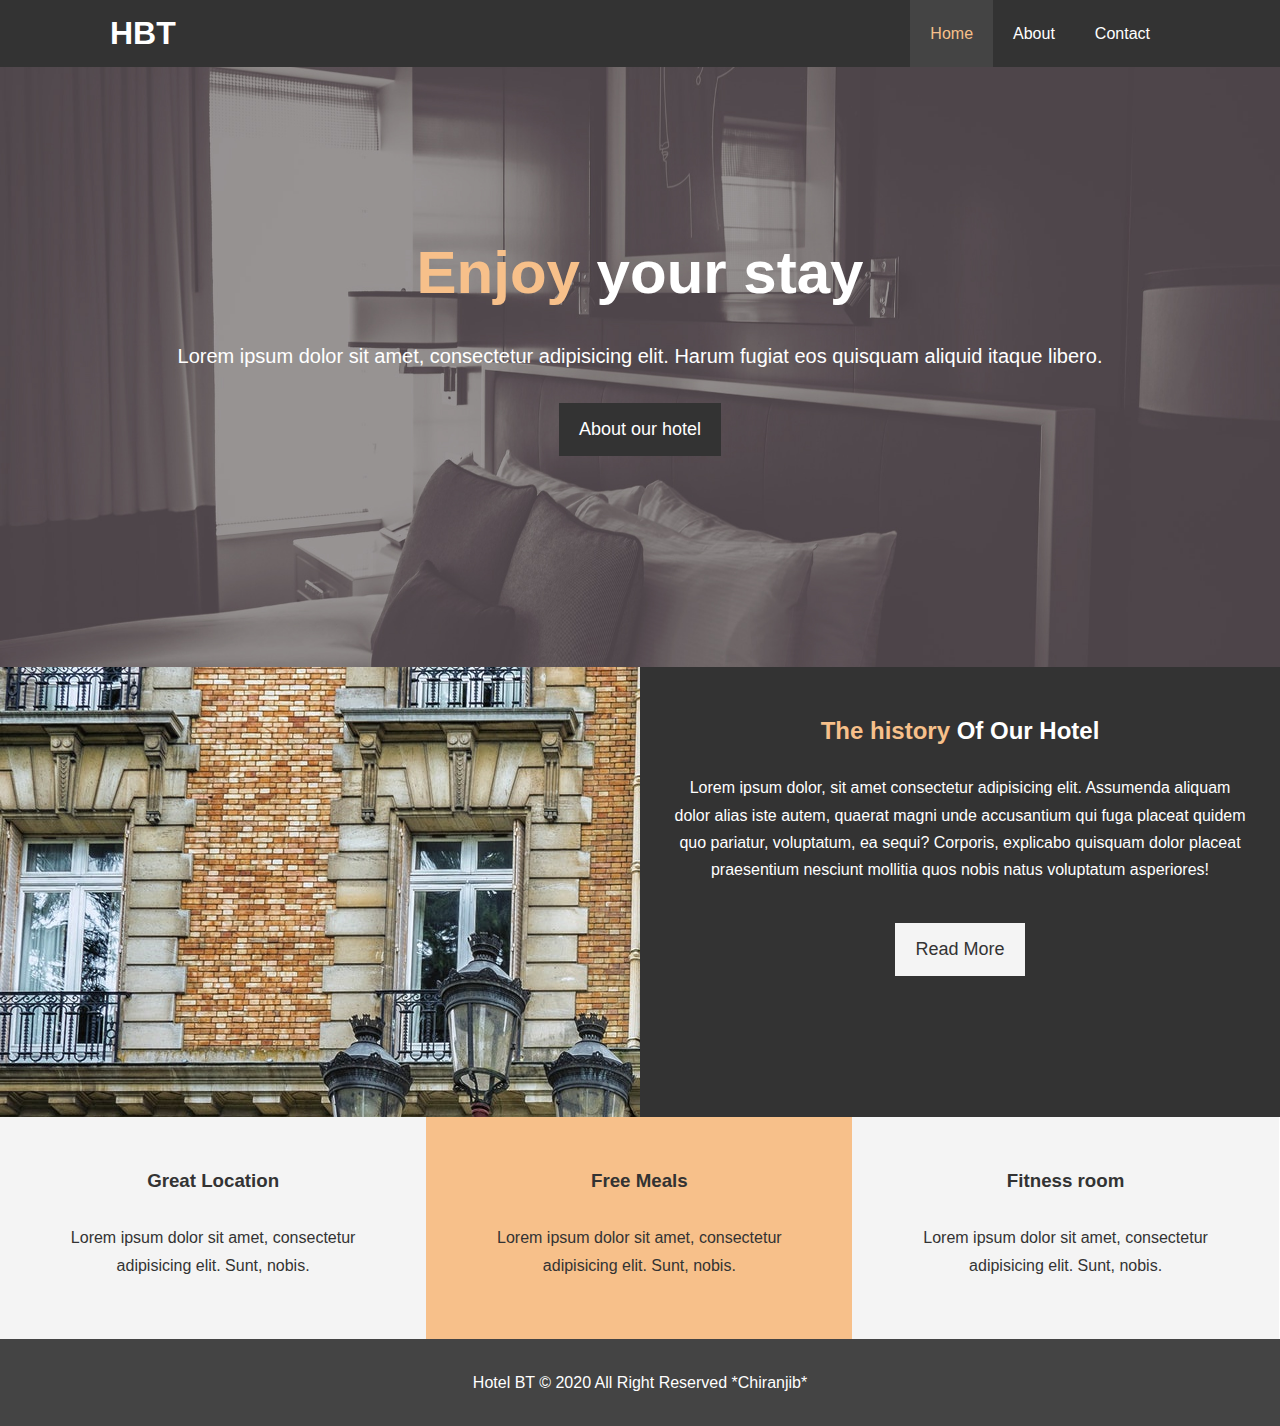
<file: index.html>
<!DOCTYPE html>
<html lang="en">
  <head>
    <meta charset="UTF-8">
    <meta name="viewport" content="width=device-width, initial-scale=1.0">
    <meta http-equiv="X-UA-Compatible" content="ie=edge">
    <meta name="description" content="welcome to the only 6 star hotel in the world">
    <meta name="keywords" content="hotel, 6 star, hotel india , bramha temple">
    <link rel="stylesheet" href="https://use.fontawesome.com/releases/v5.6.1/css/all.css" integrity="sha384-gfdkjb5BdAXd+lj+gudLWI+BXq4IuLW5IT+brZEZsLFm++aCMlF1V92rMkPaX4PP" crossorigin="anonymous">
    <link rel="stylesheet" href="css/style.css">
    <link rel="stylesheet" media="screen and (max-width: 768px)" href="css/mobile.css">
    <title>HOTEL BT | WELCOME</title>
  </head>
  <body>
    <header>
      <nav id="navbar">
        <div class="container">
          <h1 class="logo">
            <a href="index.html">HBT</a>
          </h1>
          <ul>
            <li>
              <a class="current" href="index.html">Home</a>
            </li>
            <li>
              <a href="about.html">About</a>
            </li>
            <li>
              <a href="contact.html">Contact</a>
            </li>
          </ul>
        </div>
      </nav>
      <div id="showcase">
        <div class="container">
          <div class="showcase-content">
            <h1>
              <span class="text-primary">Enjoy</span>
              your stay</h1>
            <p class="lead">Lorem ipsum dolor sit amet, consectetur adipisicing elit. Harum fugiat eos quisquam aliquid itaque libero.</p>
            <a class="btn" href="about.html">About our hotel</a>
          </div>
        </div>
      </div>
    </header>

    <section id="home-info" class="bg-dark">
      <div class="info-img"></div>
      <div class="info-content">
        <h2>
          <span class="text-primary">The history</span>
          Of Our Hotel</h2>
        <p>
          Lorem ipsum dolor, sit amet consectetur adipisicing elit. Assumenda aliquam dolor alias iste autem, quaerat magni unde accusantium qui fuga placeat quidem quo pariatur, voluptatum, ea sequi? Corporis, explicabo quisquam dolor placeat praesentium
          nesciunt mollitia quos nobis natus voluptatum asperiores!</p>
        <a href="about.html" class="btn btn-light">Read More</a>
      </div>
    </section>
    <section id="features">
      <div class="box bg-light">
        <i class="fas fa-hotel fa-3x "></i>
        <h3>Great Location</h3>
        <p>Lorem ipsum dolor sit amet, consectetur adipisicing elit. Sunt, nobis.</p>
      </div>
      <div class="box bg-primary">
        <i class="fas fa-utensils fa-3x"></i>
        <h3>Free Meals</h3>
        <p>Lorem ipsum dolor sit amet, consectetur adipisicing elit. Sunt, nobis.</p>
      </div>
      <div class="box bg-light">
        <i class="fas fa-dumbbell fa-3x"></i>
        <h3>Fitness room</h3>
        <p>Lorem ipsum dolor sit amet, consectetur adipisicing elit. Sunt, nobis.</p>
      </div>
    </section>
    <div class="clr"></div>
    <footer id="main-footer">
      <p>Hotel BT &copy; 2020 All Right Reserved *Chiranjib*
      </p>

    </footer>
  </body>
</html>
</file>
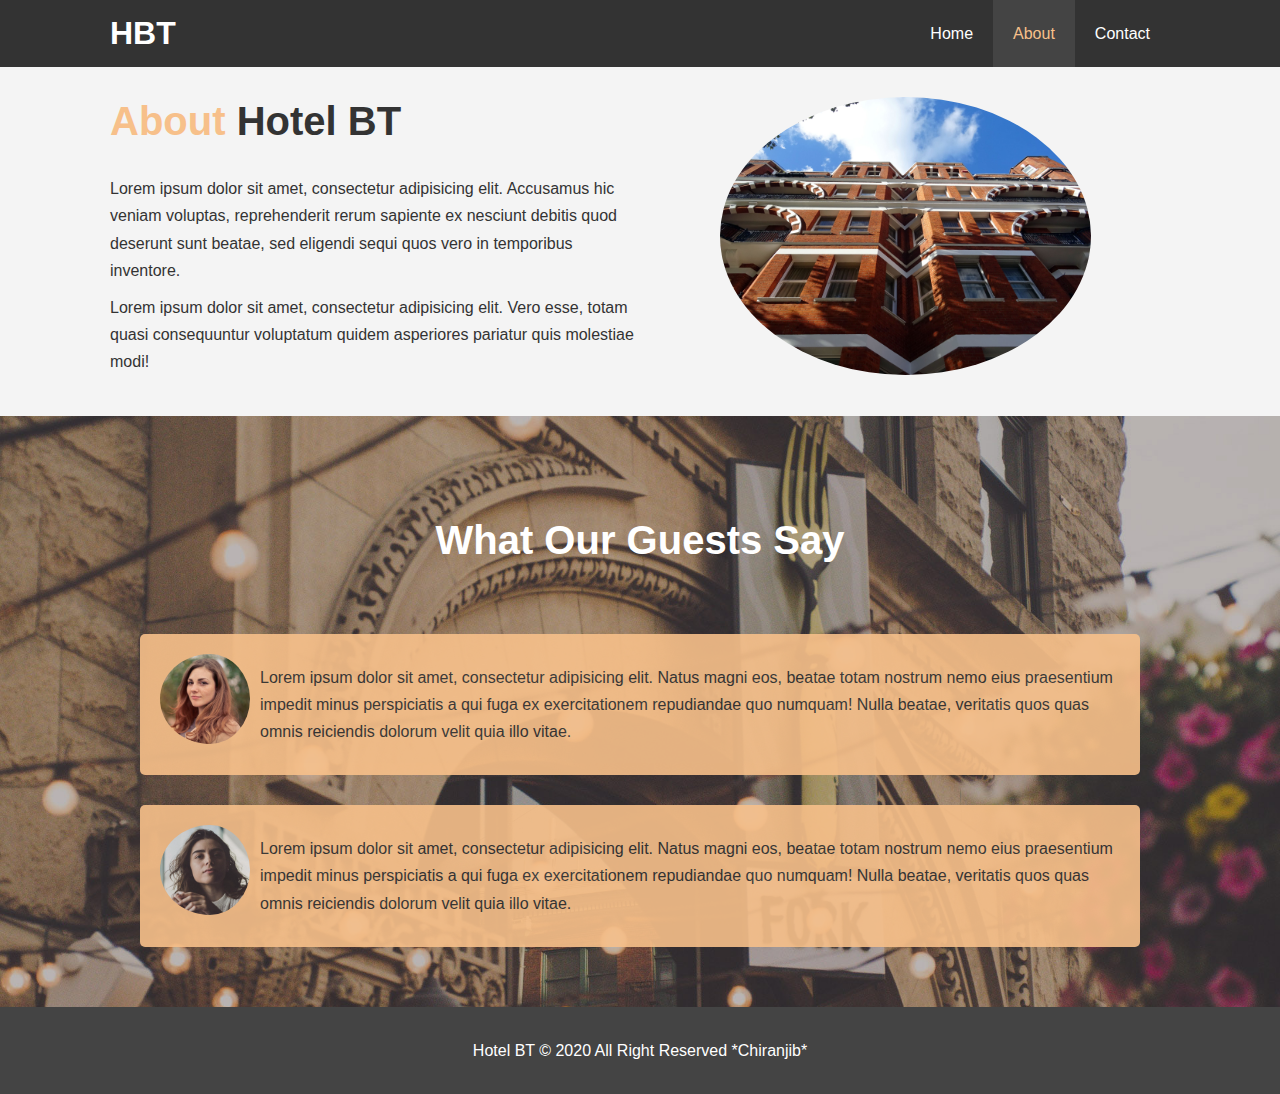
<file: about.html>
<!DOCTYPE html>
<html lang="en">
  <head>
    <meta charset="UTF-8">
    <meta name="viewport" content="width=device-width, initial-scale=1.0">
    <meta http-equiv="X-UA-Compatible" content="ie=edge">
    <meta name="description" content="welcome to the only 6 star hotel in the world">
    <meta name="keywords" content="hotel, 6 star, hotel india , bramha temple">
    <link rel="stylesheet" href="css/style.css">
    <link rel="stylesheet" media="screen and (max-width: 768px)" href="css/mobile.css">
    <title>HOTEL BT | About</title>
  </head>
  <body>
    <header>
      <nav id="navbar">
        <div class="container">
          <h1 class="logo">
            <a href="index.html">HBT</a>
          </h1>
          <ul>
            <li>
              <a href="index.html">Home</a>
            </li>

            <li>
              <a class="current" href="about.html">About</a>
            </li>
            <li>
              <a href="contact.html">Contact</a>
            </li>
          </ul>
        </div>
      </nav>
      <section id="about-info" class="bg-light py-3">
        <div class="container">
          <div class="info-left">
            <h1 class="l-heading">
              <span class="text-primary">About</span>
              Hotel BT</h1>
            <p>Lorem ipsum dolor sit amet, consectetur adipisicing elit. Accusamus hic veniam voluptas, reprehenderit rerum sapiente ex nesciunt debitis quod deserunt sunt beatae, sed eligendi sequi quos vero in temporibus inventore.</p>
            <p>Lorem ipsum dolor sit amet, consectetur adipisicing elit. Vero esse, totam quasi consequuntur voluptatum quidem asperiores pariatur quis molestiae modi!</p>
          </div>
          <div class="info-right">
            <img src="./img/photo-2.jpg" alt="hotel">
          </div>
        </div>
      </section>

      <div class="clr"></div>

      <section id="testimonials" class="py-3">
        <div class="container">
          <h2 class="l-heading">
            What Our Guests Say</h2>
          <div class="testimonial bg-primary">
            <img src="./img/person-1.jpg" alt="nandu">
            <p>Lorem ipsum dolor sit amet, consectetur adipisicing elit. Natus magni eos, beatae totam nostrum nemo eius praesentium impedit minus perspiciatis a qui fuga ex exercitationem repudiandae quo numquam! Nulla beatae, veritatis quos quas omnis
              reiciendis dolorum velit quia illo vitae.</p>
          </div>
          <div class="testimonial bg-primary">
            <img src="./img/person-2.jpg" alt="nanda">
            <p>Lorem ipsum dolor sit amet, consectetur adipisicing elit. Natus magni eos, beatae totam nostrum nemo eius praesentium impedit minus perspiciatis a qui fuga ex exercitationem repudiandae quo numquam! Nulla beatae, veritatis quos quas omnis
              reiciendis dolorum velit quia illo vitae.</p>
          </div>
        </div>
      </section>
      <footer id="main-footer">
        <p>Hotel BT &copy; 2020 All Right Reserved *Chiranjib*
        </p>
      </footer>
    </body>
  </html>
</file>
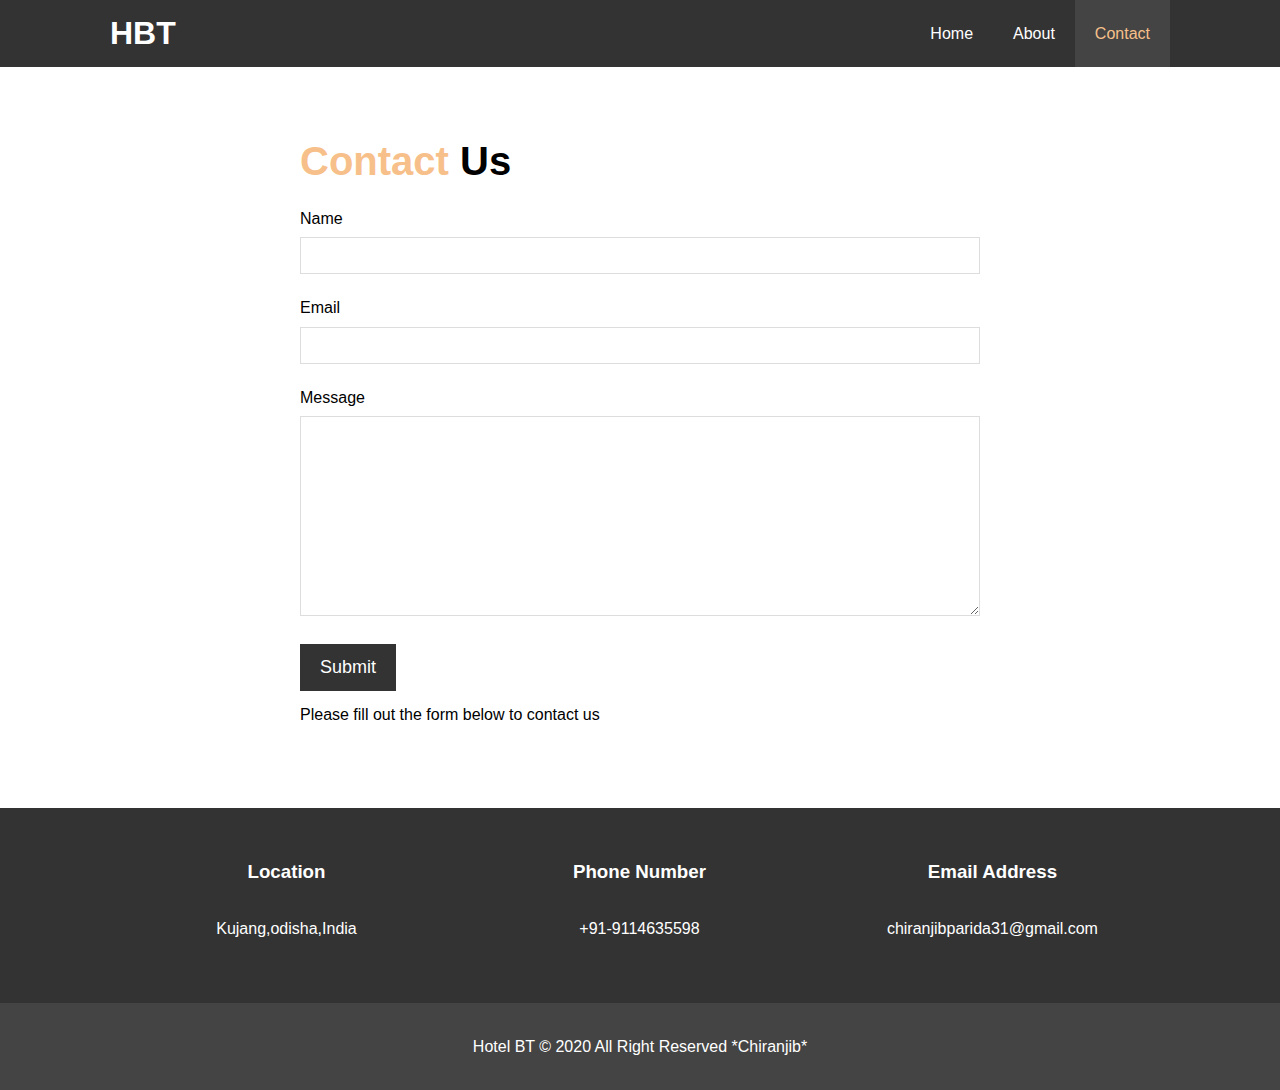
<file: contact.html>
<!DOCTYPE html>
<html lang="en">
  <head>
    <meta charset="UTF-8">
    <meta name="viewport" content="width=device-width, initial-scale=1.0">
    <meta http-equiv="X-UA-Compatible" content="ie=edge">
    <meta name="description" content="welcome to the only 6 star hotel in the world">
    <meta name="keywords" content="hotel, 6 star, hotel india , bramha temple">
    <link rel="stylesheet" href="https://use.fontawesome.com/releases/v5.6.1/css/all.css" integrity="sha384-gfdkjb5BdAXd+lj+gudLWI+BXq4IuLW5IT+brZEZsLFm++aCMlF1V92rMkPaX4PP" crossorigin="anonymous">
    <link rel="stylesheet" href="css/style.css">
    <link rel="stylesheet" media="screen and (max-width: 768px)" href="css/mobile.css">
    <title>HOTEL BT | Contact</title>
  </head>
  <body>
    <header>
      <nav id="navbar">
        <div class="container">
          <h1 class="logo">
            <a href="index.html">HBT</a>
          </h1>
          <ul>
            <li>
              <a href="index.html">Home</a>
            </li>
            <li>
              <a href="about.html">About</a>
            </li>
            <li>
              <a class="current" href="contact.html">Contact</a>
            </li>
          </ul>
        </div>
      </nav>
    </header>
    <section id="contact-form" class="py-3">
      <h1 class="l-heading">
        <span class="text-primary">Contact</span>
        Us</h1>
      <form class="" action="mailto: ciranjibparida31@gmail.com" method="post">
        <div class="form-group">
          <label for="name">Name</label>
          <input type="text" name="name">
        </div>
        <div class="form-group">
          <label for="email">Email</label>
          <input type="email" name="email">
        </div>
        <div class="form-group">
          <label for="message">Message</label>
          <textarea name="message" id="message"></textarea>
        </div>
        <button type="submit" class="btn" name="button">
          Submit
        </button>

      </form>
      <p>Please fill out the form below to contact us</p>
    </section>

    <section id="contact-info" class="bg-dark">
      <div class="container">
        <div class="box">
          <i class="fas fa-hotel fa-3x"></i>
          <h3>Location</h3>
          <p>Kujang,odisha,India</p>
        </div>
        <div class="box">
          <i class="fas fa-phone fa-3x"></i>
          <h3>Phone Number</h3>
          <p>+91-9114635598</p>
        </div>
        <div class="box">
          <i class="fas fa-envelope fa-3x"></i>
          <h3>Email Address</h3>
          <p>chiranjibparida31@gmail.com</p>
        </div>
      </div>
    </section>

    <footer id="main-footer">
      <p>Hotel BT &copy; 2020 All Right Reserved *Chiranjib*
      </p>
    </footer>
  </body>
</html>
</file>
<file: css/style.css>
/* css resret */
*{
  margin: 0;
  padding: 0;
  box-sizing: border-box;
}
/* utility class  */
.container{
  margin: auto;
  max-width: 1100px;
  overflow: auto;
  padding: 0 20px;
}
.text-primary{
  color: #f7c08a;
}
.lead{
  font-size: 20px;
}
.btn{
  display: inline-block;
  font-size: 18px;
  color: #fff;
  background-color: #333;
  padding: 13px 20px;
  border: none;
  cursor: pointer;
}
.btn:hover{
  background: #f7c08a;
  color: #333;
}
.btn-light{
  background: #f4f4f4;
  color: #333;
}
.bg-dark{
  background: #333;
  color: #fff;
}

.bg-light {
  background: #f4f4f4;
  color: #333;
}

.bg-primary {
  background: #f7c08a;
  color: #333;
}
.clr{
  clear: both;
}
.l-heading{
  font-size: 40px;
  line-height: 1.2;
}
/* padding */

.py-1{
  padding: 10px 0;

}
.py-2{
  padding: 20px 0;

}
.py-3{
  padding: 30px 0;

}
/* main styling */
html,body{
  font-family: 'segoe UI', Tohoma, Geneva ,Verdana ,sans-serif;
  line-height: 1.7em;
}
a{
  color: #333;
  text-decoration: none;
}

h1,h2,h3{
  padding-bottom: 20px;
}

p{
  margin: 10px 0;
}
/* Navbar */
#navbar{
  background: #333;
  color: #fff;
  overflow: auto;
}

#navbar a{
  color: #fff;
}
#navbar .logo{
  float: left;
  padding-top: 20px;
}
#navbar ul{
  list-style: none;
  float: right;
}
#navbar ul li{
  float: left;
}
#navbar ul li a{
  display: block;
  padding: 20px;
  text-align: center;
}
#navbar li a:hover,
#navbar ul li a.current{
  background: #444;
  color: #f7c08a;
}
/* shocase */
#showcase{
  background-image:url('../img/showcase.jpg') ;
  background-repeat: no-repeat;
background-position: center;
background-position: center;
  background-size: cover;
  height: 600px;
}
#showcase .showcase-content{
  color: #fff;
  text-align: center;
  padding-top: 170px;
}
#showcase .showcase-content h1{
  font-size: 60px;
  line-height: 1.2em;
}
#showcase .showcase-content p{
  padding-bottom: 20px;
  line-height: 1.7em;
}
/* home info */
#home-info{
  height: 450px;

}
#home-info .info-img{
  float: left;
  width: 50%;
  background: url('../img/photo-1.jpg');
  background-repeat: no-repeat;
  min-height: 100%;
}
#home-info .info-content{
  float: right;
  width: 50%;
  height: 100%;
  text-align: center;
  padding: 50px 30px;
  overflow: hidden;
}
#home-info .info-content p{
  padding-bottom: 30px;
}
/* features */
.box{
  float: left;
  width: 33.3%;
  padding: 50px;
  text-align: center;
}
.box i{
  margin-bottom: 10px;
}
/* about info */
#about-info .info-right{
  float: right;
  width: 50%;
  min-height: 100%;
}
#about-info .info-right img{
display: block;
margin: auto;
  width: 70%;
  border-radius: 50%;
}
#about-info .info-left{
  float: left;
  width: 50%;
  min-height: 100%;
}

/* testimonials */
#testimonials{
  height: 100%;
  background: url('../img/test-bg.jpg');
  background-repeat: no-repeat;
  background-size: cover;
  background-position: center;
  background-position: center;
  padding-top:100px;

}
#testimonials .testimonial img{
  width: 100px;
  float:left;
  border-radius: 50%;
  padding-right: 10px;
}
.testimonial{
  overflow: auto;
  padding: 20px;
  margin:30px;
  border-radius: 5px;
  opacity: 0.9;

}
#testimonials h2{
  color: #fff;
  text-align: center;
  padding-bottom: 40px;
}

/* contact form */
#contact-form .form-group{
  margin-bottom: 20px;

}

#contact-form label{
  display: block;
  margin-bottom: 5px;
}

#contact-form input, #contact-form textarea{
  width: 100%;
  padding: 10px;

  border: 1px #ddd solid;
}
#contact-form textarea{
  height: 200px;
}
#contact-form input:focus,#contact-form textarea:focus{
  outline: none;
  border-color: #f7c08a;
}
#contact-form{
  margin: 40px 300px;
}

/* footer */
#main-footer{
  text-align: center;
  background: #444;
  color: #fff;
  padding: 20px;
}
</file>
<file: css/mobile.css>
#navbar .logo{
  float: none;
  text-align: center;
}

#navbar ul, #navbar ul li{
  float: none;
}

#navbar ul li a{
  padding: 5px;
}

/* home info */

/* #home-info{
  height: 550px;
} */

#home-info .info-img{
  display: none;
}

#home-info .info-content{
  float: none;
  width: 100%;
}

/* boxes */

.box{
  float: none;
  width: 100%;
}
/* about */


#about-info .info-right, #about-info .info-left{
  float: none;
  width: 100%;
}

#about-info .info-right{
  margin: 30px;
}

.l-heading{
  text-align: center;
}

/*contact*/

#contact-form {
  margin: 10px 100px;
}
</file>
